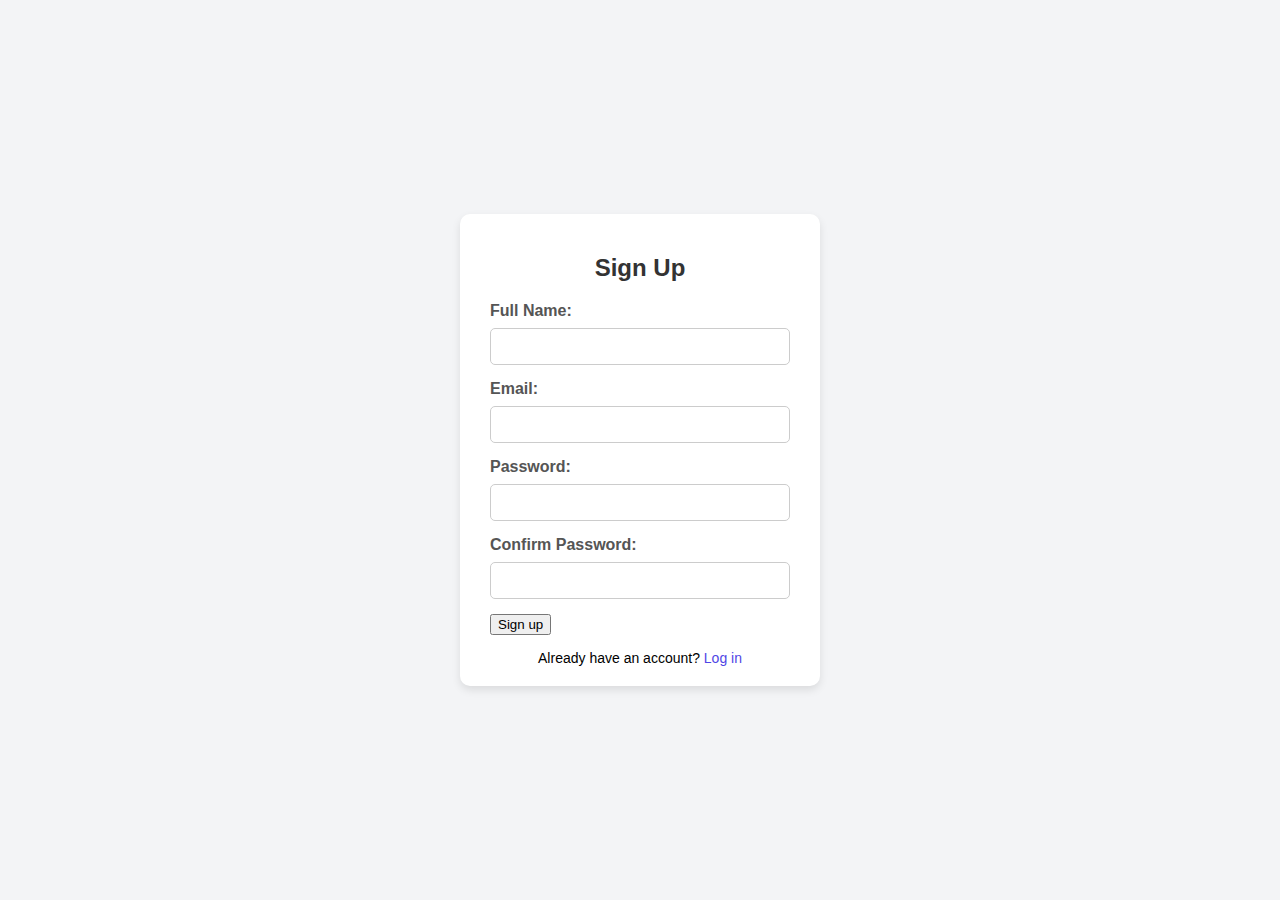
<file: index.html>
<!DOCTYPE html>
<html lang="en">
<head>
  <meta charset="UTF-8">
  <title>Sign Up Form</title>
  <link rel="stylesheet" href="style.css"> <!-- Link external CSS -->
</head>
<body>

  <div class="form-container">
    <h2>Sign Up</h2>
    <form action="#" method="post">
      <label>Full Name:</label>
      <input type="text" name="fullname" required>

      <label>Email:</label>
      <input type="email" name="email" id="email" required>

      <label>Password:</label>
      <input type="password" name="password" required>

      <label>Confirm Password:</label>
      <input type="password" name="confirm-password" required>

      <button type="submit" formaction="Dbo.php">Sign up</button>

    </form>

    <div class="form-footer">
      Already have an account? <a href="#">Log in</a>
    </div>
  </div>

</body>
</html>
</file>
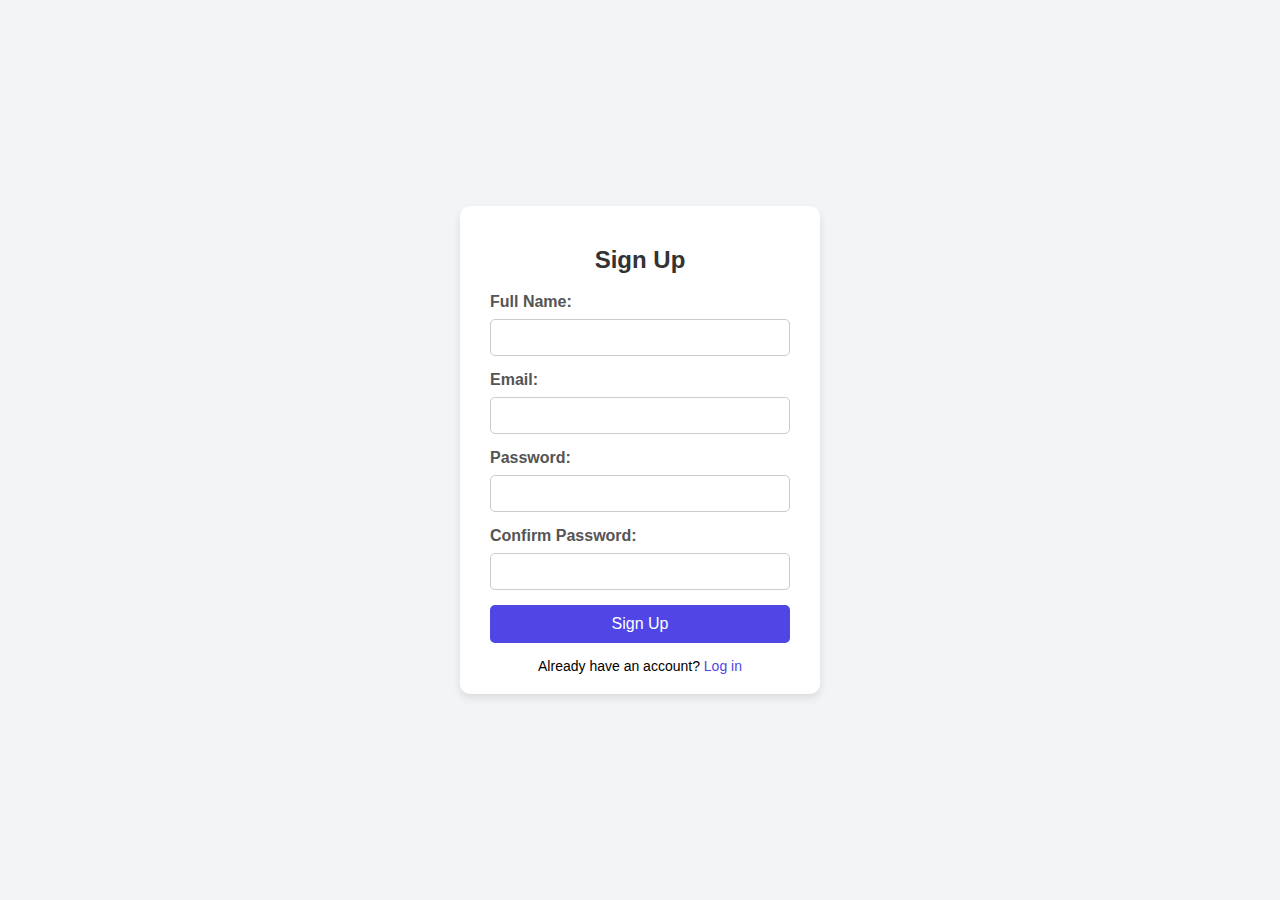
<file: SignUp.html>
<!DOCTYPE html>
<html lang="en">
<head>
  <meta charset="UTF-8">
  <title>Sign Up Form</title>
  <link rel="stylesheet" href="style.css"> <!-- Link external CSS -->
</head>
<body>

  <div class="form-container">
    <h2>Sign Up</h2>
    <form action="#" method="post">
      <label>Full Name:</label>
      <input type="text" name="fullname" required>

      <label>Email:</label>
      <input type="email" name="email" required>

      <label>Password:</label>
      <input type="password" name="password" required>

      <label>Confirm Password:</label>
      <input type="password" name="confirm-password" required>

      <input type="submit" value="Sign Up">
    </form>

    <div class="form-footer">
      Already have an account? <a href="#">Log in</a>
    </div>
  </div>

</body>
</html>
</file>
<file: style.css>
body {
  font-family: Arial, sans-serif;
  background: #f3f4f6;
  display: flex;
  justify-content: center;
  align-items: center;
  height: 100vh;
  margin: 0;
}

.form-container {
  background: white;
  padding: 20px 30px;
  border-radius: 10px;
  box-shadow: 0 4px 8px rgba(0,0,0,0.1);
  width: 300px;
}

.form-container h2 {
  text-align: center;
  color: #333;
}

label {
  font-weight: bold;
  color: #555;
}

input[type="text"],
input[type="email"],
input[type="password"] {
  width: 100%;
  padding: 10px;
  margin: 8px 0 15px;
  border: 1px solid #ccc;
  border-radius: 5px;
  box-sizing: border-box;
}

input[type="submit"] {
  width: 100%;
  padding: 10px;
  background: #4f46e5;
  color: white;
  border: none;
  border-radius: 5px;
  font-size: 16px;
  cursor: pointer;
  transition: background 0.3s;
}

input[type="submit"]:hover {
  background: #4338ca;
}

.form-footer {
  text-align: center;
  margin-top: 15px;
  font-size: 14px;
}

.form-footer a {
  color: #4f46e5;
  text-decoration: none;
}

.form-footer a:hover {
  text-decoration: underline;
}
</file>
